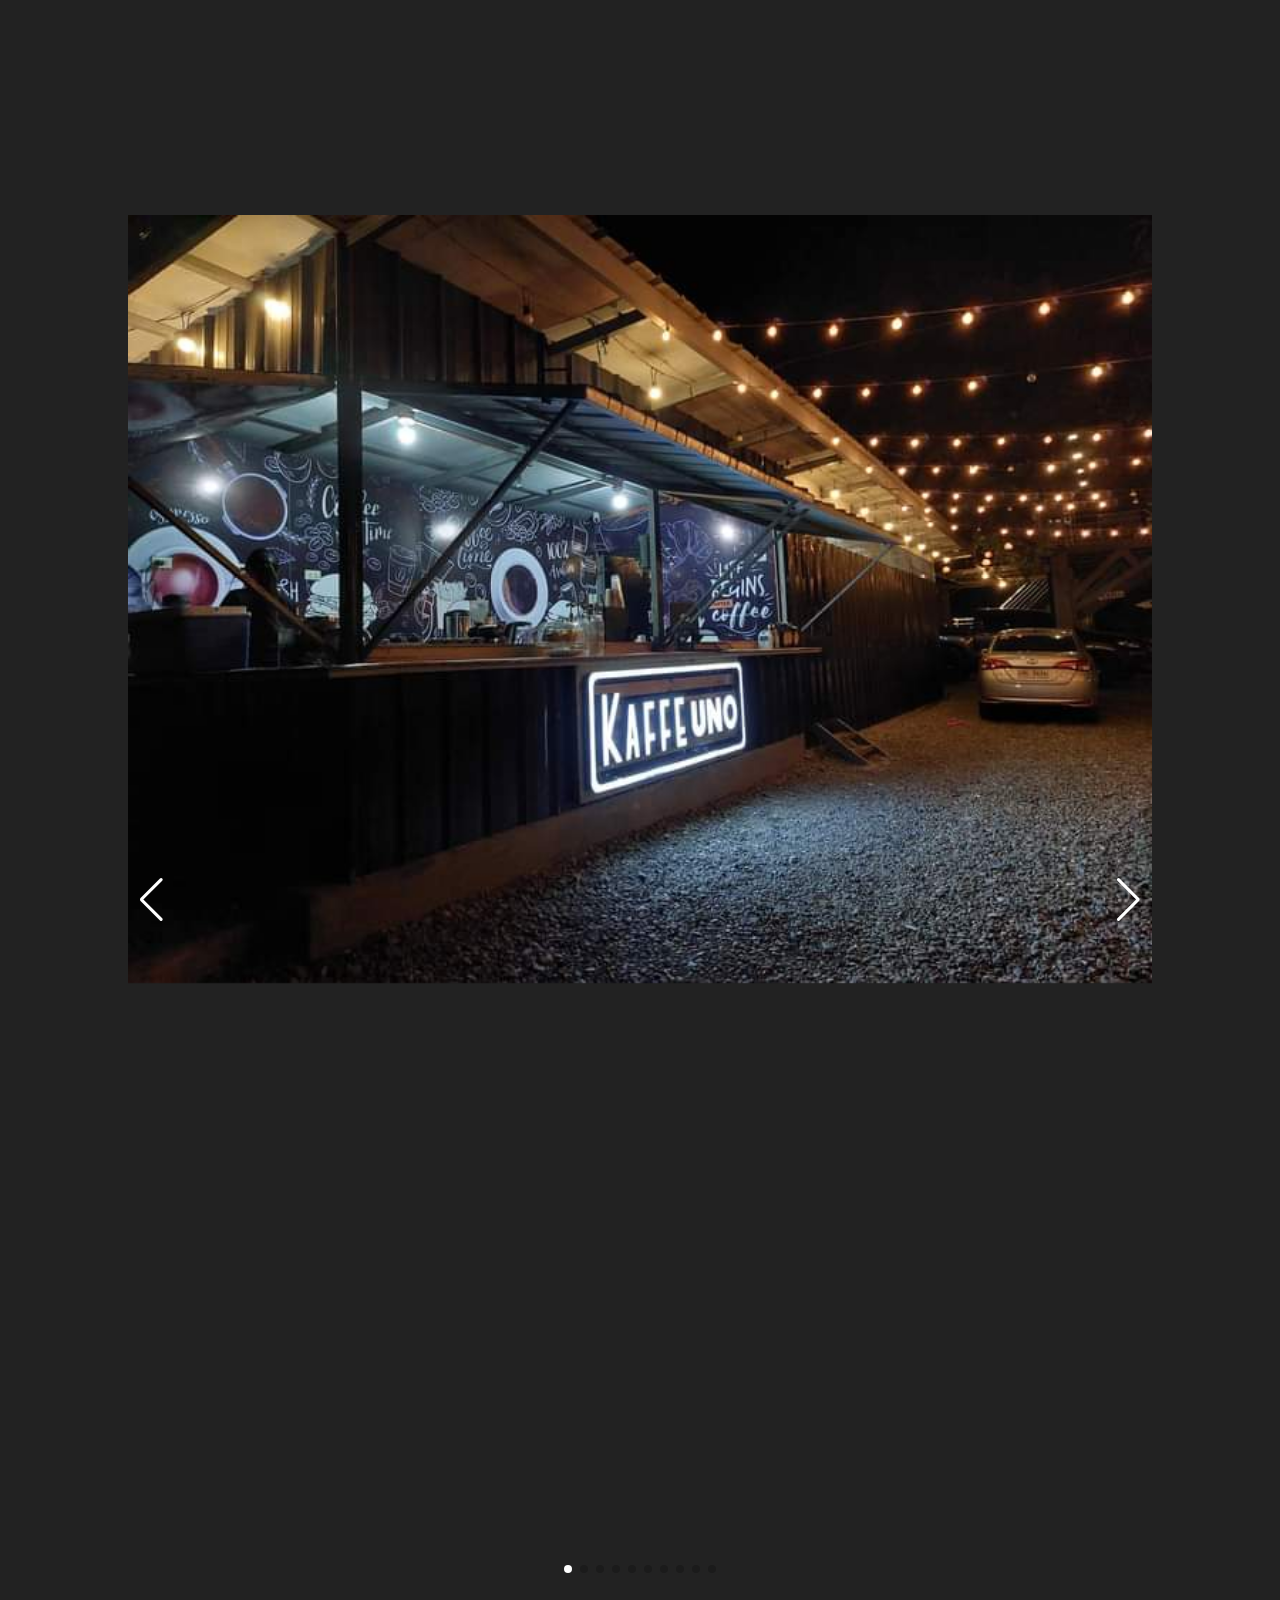
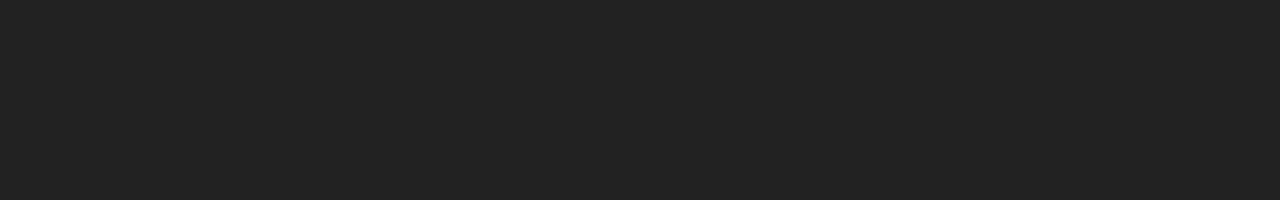
<file: hehe.html>
<!DOCTYPE html>
<html lang="en">
<head>
  <meta charset="UTF-8">
  <meta http-equiv="X-UA-Compatible" content="IE=edge">
  <meta name="viewport" content="width=device-width, initial-scale=1.0">
  <title>Document</title>
  <link rel="stylesheet" href="style.css">
  <link rel="stylesheet" href="https://cdn.jsdelivr.net/npm/swiper@9/swiper-bundle.min.css"/>
</head>
<body>
  <div class="container">
    <div class="swiper">
      <!-- Additional required wrapper -->
      <div class="swiper-wrapper">
        <!-- Slides -->
        <div class="swiper-slide"><img src="image/11.jpg"></div>
        <div class="swiper-slide"><img src="image/12.jpg"></div>
        <div class="swiper-slide"><img src="image/13.jpg"></div>
        <div class="swiper-slide"><img src="image/14.jpg"></div>
        <div class="swiper-slide"><img src="image/15.jpg"></div>
        <div class="swiper-slide"><img src="image/16.jpg"></div>
        <div class="swiper-slide"><img src="image/17.jpg"></div>
        <div class="swiper-slide"><img src="image/18.jpg"></div>
        <div class="swiper-slide"><img src="image/19.jpg"></div>
        <div class="swiper-slide"><img src="image/20.jpg"></div>
        
      </div>
      <!-- If we need pagination -->
      <div class="swiper-pagination"></div>
    
      <!-- If we need navigation buttons -->
      <div class="swiper-button-prev"></div>
      <div class="swiper-button-next"></div>
    
    
    </div>
  </div>

  



<script src="https://cdn.jsdelivr.net/npm/swiper@9/swiper-bundle.min.js"></script>

<script>
const swiper = new Swiper('.swiper', {
  autoplay: {
    delay: 3000,
    disableOnInteraction: false,

  },
  loop: true,
  pagination: {
    el: '.swiper-pagination',
    clickable: true,
  },
  navigation: {
    nextEl: '.swiper-button-next',
    prevEl: '.swiper-button-prev',
  },

 
});

</script>
</body>
</html>
</file>
<file: style.css>
*{
  margin: 0;
  padding: 0;
  box-sizing: border-box;
}
.container{
  width: 100%;
  height: 200vh;
  background: #222;
  display: flex;
  align-items: center;
  justify-content: center;
}
.swiper{
  width: 80%;
  height: fit-content;
}
.swiper-slide img{
  width: 100%;


}
.swiper .swiper-button-prev, .swiper .swiper-button-next{
color: #fff;

}
.swiper .swiper-pagination-bullet-active{
background: #fff;
}
</file>
